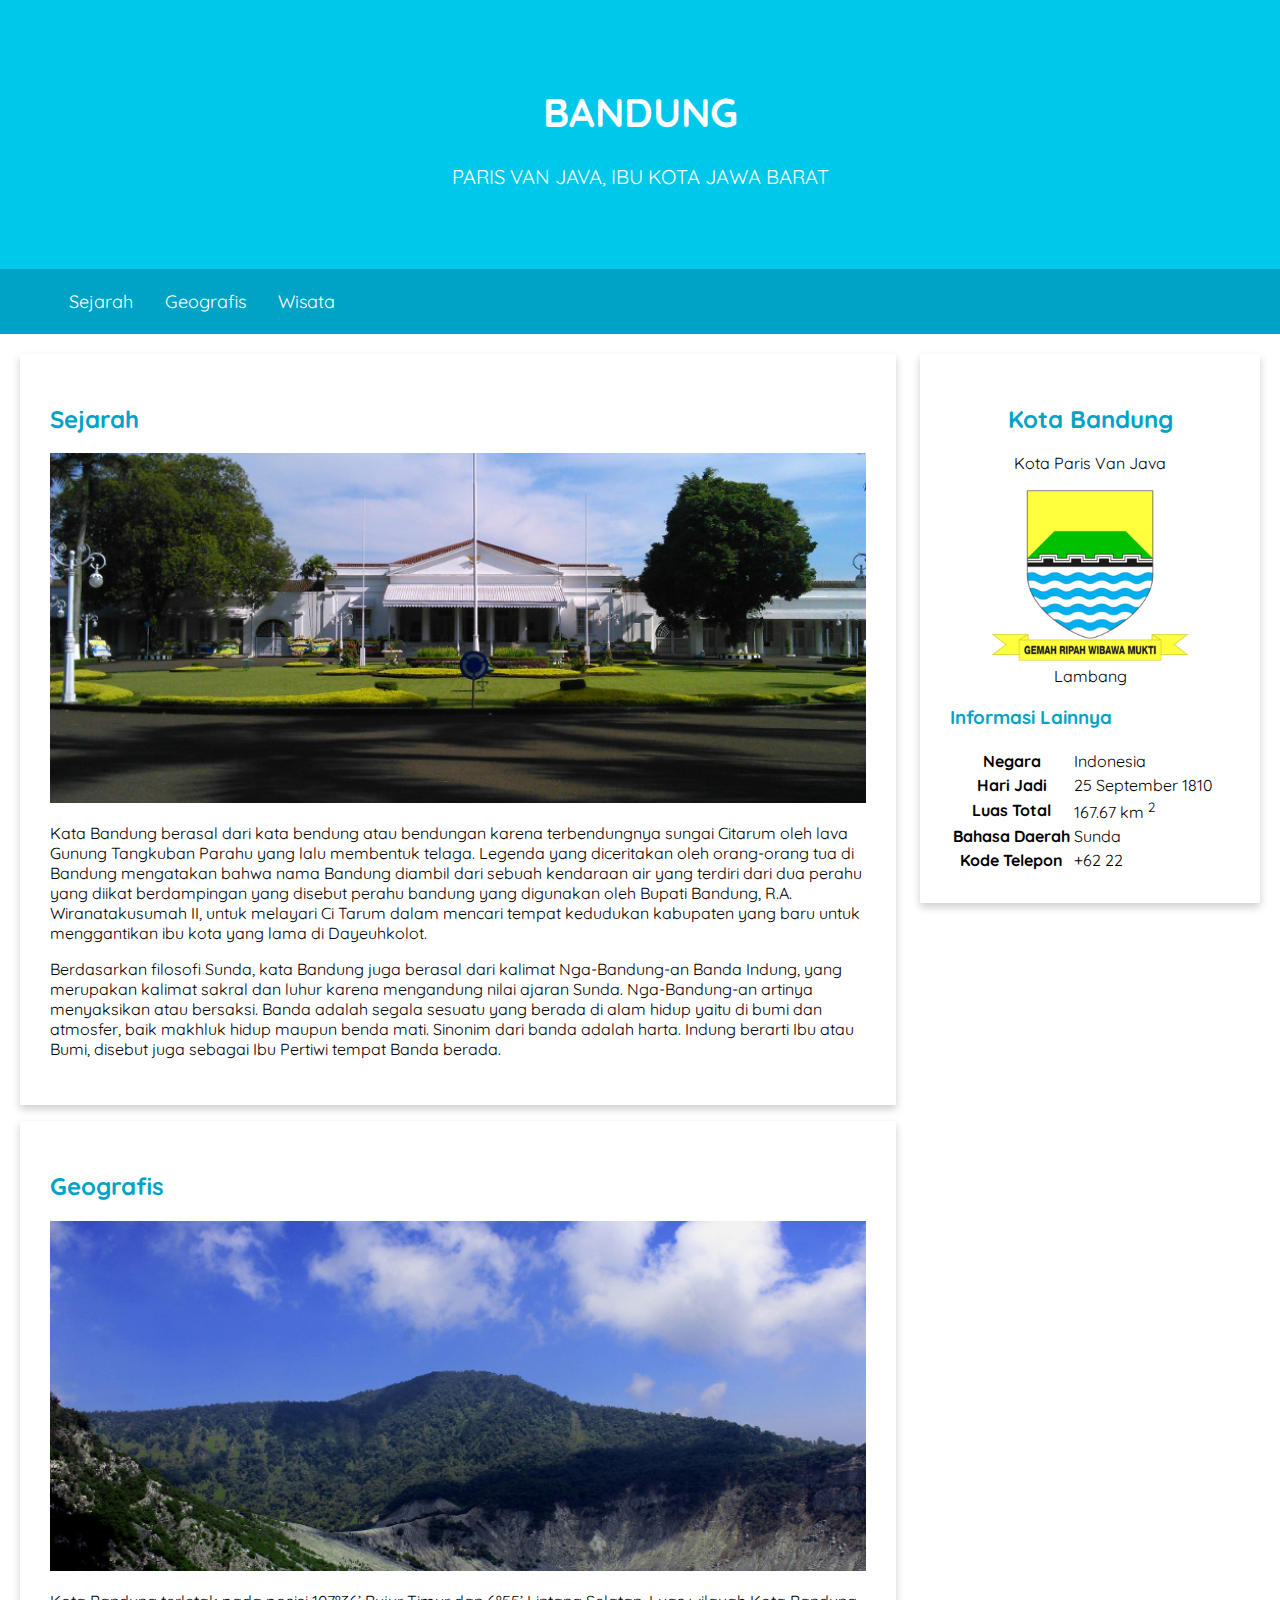
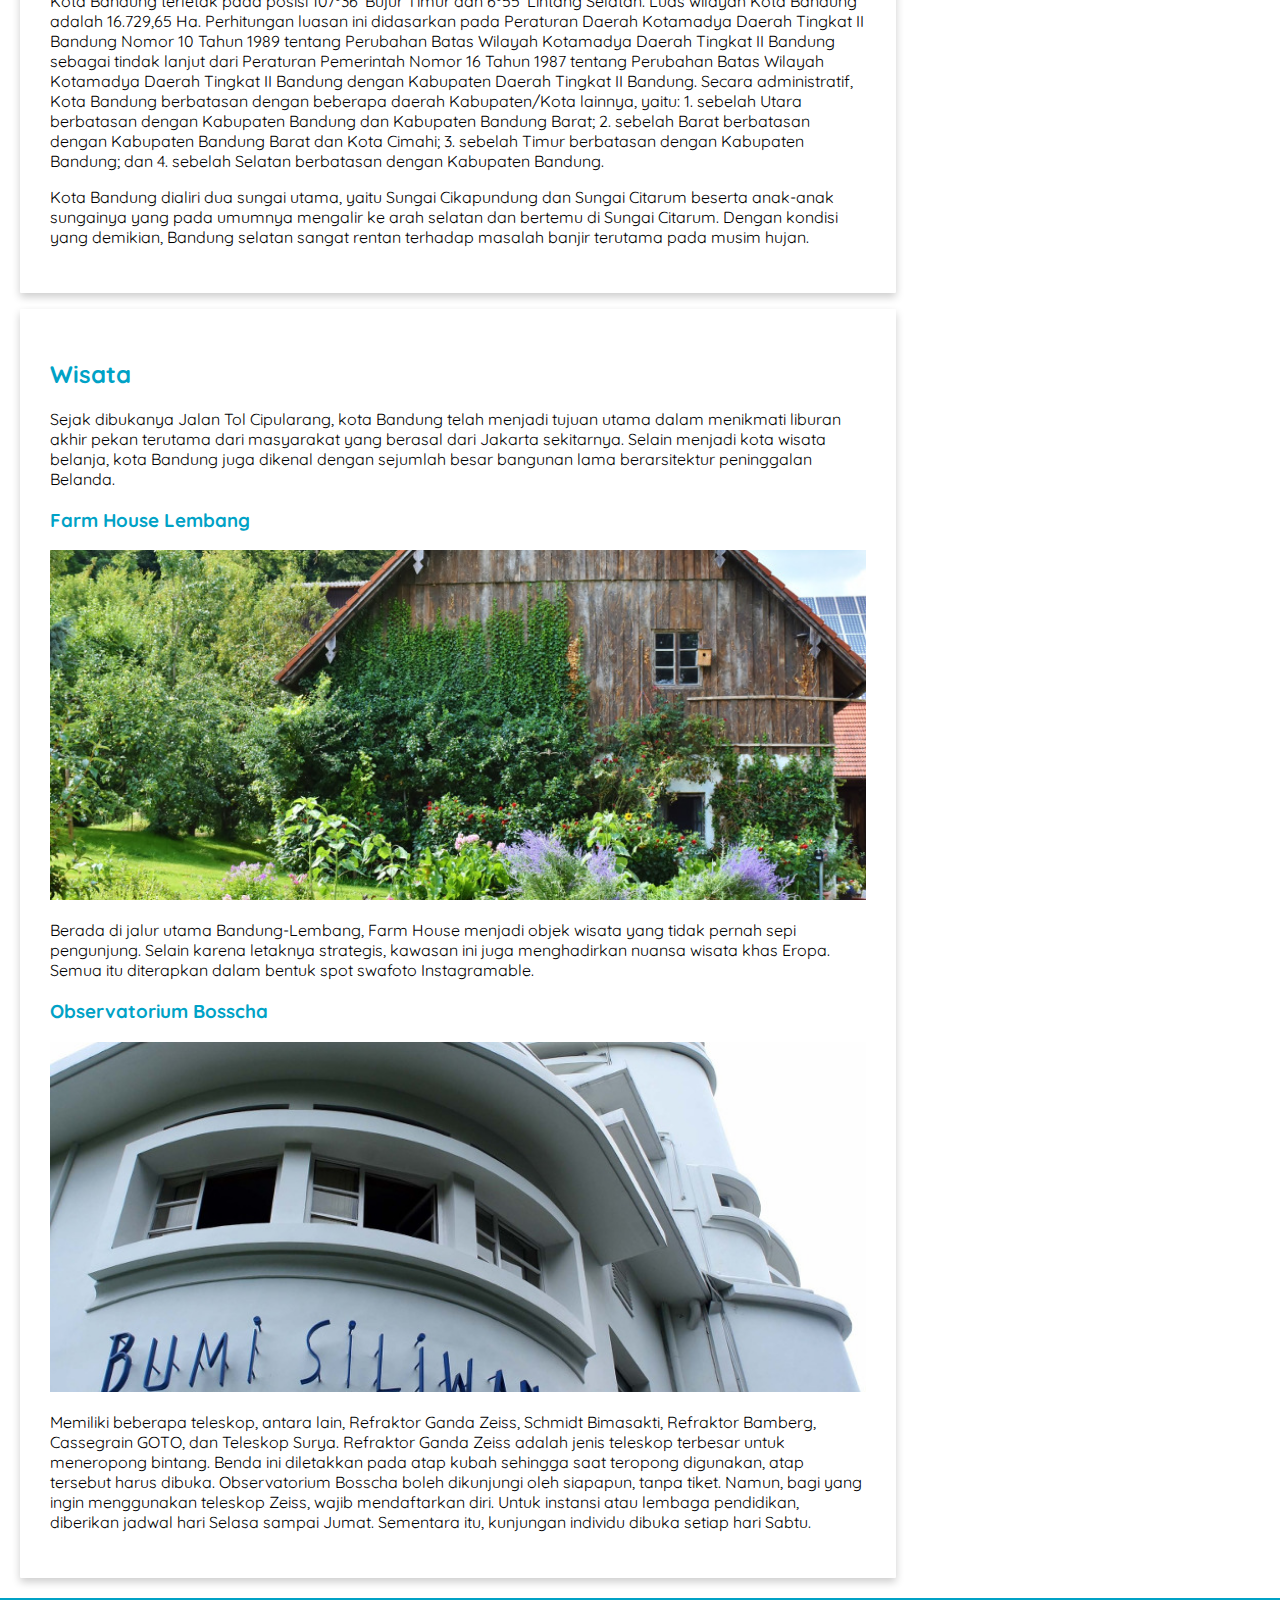
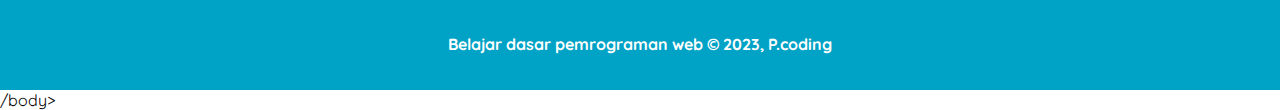
<file: index.html>
<!DOCTYPE html>
<html>

  <head>
    <meta charset="utf-8" />
    <meta name="viewport" content="width=device-width, initial-scale=1.0">
    <title>Halaman Profil Bandung</title>

    <link rel="stylesheet" href="assets/styles/style.css"/>

    <link rel="preconnect" href="https://fonts.googleapis.com"/>

    <link rel="preconnect" href="https://fonts.gstatic.com" crossorigin/>

    <link href="https://fonts.googleapis.com/css2?family=Quicksand:wght@400;700&display=swap" rel="stylesheet"/>

  </head>

  <body>
    <!-- Konten Header Website -->
    <header> 
      <div class="jumbotron">
        <h1>BANDUNG </h1>
        <p>
          PARIS VAN JAVA, IBU KOTA JAWA BARAT
        </p>
      </div>
    <!-- Navbar = Konten untuk menampung sebuah navigasi yang sifatnya penting -->
      <nav> 
        <ul>
          <li>
            <a href = "#Sejarah">Sejarah</a>
          <li>
            <a href="#Geografis">Geografis</a>
          </li>
          <li>
            <a href="#Wisata">Wisata</a>
          </li>
        </ul>
      </nav>
      <!-- Sebuah navigation pada dasarnya sangat berguna untuk aksesibilitas website kita.  -->
    </header>

<!-- Main Sebagai Konten isi website  -->
   <main>
<!-- Div sebagai elemen pembungkus -->
    <div id = "content">
      <!-- Article = Sebagai Independent Content -->
      <article id="Sejarah" class="card">
        <h2> Sejarah</h2>
        <img src="assets/image/history.jpg"
        alt="Sejarah" class="featured-image"/>
        <p>
          Kata Bandung berasal dari kata bendung atau bendungan karena terbendungnya sungai Citarum oleh
          lava Gunung Tangkuban Parahu yang lalu membentuk telaga. Legenda yang diceritakan oleh
          orang-orang tua di Bandung mengatakan bahwa nama Bandung diambil dari sebuah kendaraan air
          yang terdiri dari dua perahu yang diikat berdampingan yang disebut perahu bandung yang
          digunakan oleh Bupati Bandung, R.A. Wiranatakusumah II, untuk melayari Ci Tarum dalam mencari
          tempat kedudukan kabupaten yang baru untuk menggantikan ibu kota yang lama di Dayeuhkolot.
        </p>
        <p>
          Berdasarkan filosofi Sunda, kata Bandung juga berasal dari kalimat Nga-Bandung-an Banda
          Indung, yang merupakan kalimat sakral dan luhur karena mengandung nilai ajaran Sunda.
          Nga-Bandung-an artinya menyaksikan atau bersaksi. Banda adalah segala sesuatu yang berada di
          alam hidup yaitu di bumi dan atmosfer, baik makhluk hidup maupun benda mati. Sinonim dari
          banda adalah harta. Indung berarti Ibu atau Bumi, disebut juga sebagai Ibu Pertiwi tempat
          Banda berada.
        </p>
      </article>
  
      <article id="Geografis" class="card">
        <h2>Geografis</h2>
        <img src="assets/image/geografis.jpg" alt="Geografis" class="featured-image"/>
        <p>
          Kota Bandung terletak pada posisi 107º36’ Bujur Timur dan 6º55’ Lintang Selatan. Luas wilayah Kota Bandung adalah 16.729,65 Ha. Perhitungan luasan ini didasarkan pada Peraturan Daerah Kotamadya Daerah Tingkat II Bandung Nomor 10 Tahun 1989 tentang Perubahan Batas Wilayah Kotamadya Daerah Tingkat II Bandung sebagai tindak lanjut dari Peraturan Pemerintah Nomor 16 Tahun 1987 tentang Perubahan Batas Wilayah Kotamadya Daerah Tingkat II Bandung dengan Kabupaten Daerah Tingkat II Bandung. Secara administratif, Kota Bandung berbatasan dengan beberapa daerah Kabupaten/Kota lainnya, yaitu:
1. sebelah   Utara   berbatasan   dengan   Kabupaten   Bandung   dan Kabupaten Bandung Barat;
2. sebelah Barat berbatasan dengan Kabupaten Bandung Barat   dan Kota Cimahi;
3. sebelah Timur berbatasan dengan Kabupaten Bandung; dan
4. sebelah Selatan berbatasan dengan Kabupaten Bandung.
        </p>
        <p>
          Kota Bandung dialiri dua sungai utama, yaitu Sungai Cikapundung dan Sungai Citarum beserta
          anak-anak sungainya yang pada umumnya mengalir ke arah selatan dan bertemu di Sungai Citarum.
          Dengan kondisi yang demikian, Bandung selatan sangat rentan terhadap masalah banjir terutama
          pada musim hujan.
        </p>
      </article>

      <article id="Wisata" class="card">
        <h2>Wisata</h2>
        <p>
          Sejak dibukanya Jalan Tol Cipularang, kota Bandung telah menjadi tujuan utama dalam menikmati
          liburan akhir pekan terutama dari masyarakat yang berasal dari Jakarta sekitarnya. Selain
          menjadi kota wisata belanja, kota Bandung juga dikenal dengan sejumlah besar bangunan lama
          berarsitektur peninggalan Belanda.
        </p>
<!-- Section Sebagai Subjudul -->
        <section>
          <h3>Farm House Lembang</h3>
          <img src="assets/image/farm-house.jpg" alt="farm-house" class="featured-image"/>
          <p>
            Berada di jalur utama Bandung-Lembang, Farm House menjadi objek wisata yang tidak pernah sepi
            pengunjung. Selain karena letaknya strategis, kawasan ini juga menghadirkan nuansa wisata khas
            Eropa. Semua itu diterapkan dalam bentuk spot swafoto Instagramable.
          </p>
        </section>
<!-- Section Sebagai Subjudul -->
        <section>
          <h3>Observatorium Bosscha</h3>
          <img src="assets/image/bosscha.jpg" alt="Observatorium" class="featured-image"/>
          <p>
            Memiliki beberapa teleskop, antara lain, Refraktor Ganda Zeiss, Schmidt Bimasakti, Refraktor
            Bamberg, Cassegrain GOTO, dan Teleskop Surya. Refraktor Ganda Zeiss adalah jenis teleskop
            terbesar untuk meneropong bintang. Benda ini diletakkan pada atap kubah sehingga saat teropong
            digunakan, atap tersebut harus dibuka. Observatorium Bosscha boleh dikunjungi oleh siapapun,
            tanpa tiket. Namun, bagi yang ingin menggunakan teleskop Zeiss, wajib mendaftarkan diri. Untuk
            instansi atau lembaga pendidikan, diberikan jadwal hari Selasa sampai Jumat. Sementara itu,
            kunjungan individu dibuka setiap hari Sabtu.
          </p>
        </section>
      </article>
    </div>
<!-- Aside sebagai konten samping -->
    <aside>
      <article class="profile card">
        <header>
          <h2>Kota Bandung</h2>
          <p>Kota Paris Van Java</p>
          <figure>
            <img src="assets/image/Bandung_coa.png" alt="Bandung Logo">
            <figcaption>Lambang</figcaption>
          </figure>
        </header>

        <section>
          <!-- Konten baru -->
          <h3>Informasi Lainnya</h3>

          <table>
            
            <tr>
              <th>Negara</th> <!-- Bold Tabel menggunakan th -->
              <td>Indonesia</td>
            </tr>

            <tr>
              <th>Hari Jadi</th>
              <td>25 September 1810</td>
            </tr>

            <tr>
              <th>Luas Total</th>
              <td>167.67 km <sup>2</sup></td>
            </tr>

            <tr>
              <th>Bahasa Daerah</th>
              <td>Sunda</td>
            </tr>

            <tr>
              <th>Kode Telepon</th>
              <td>+62 22</td>
            </tr>

          </table>
        </section>

      </article>
    </aside>

    </main>
    <!-- Konten Kaki website -->
    <footer>
      <p>Belajar dasar pemrograman web &#169; 2023, P.coding
      </p>
    </footer>
  
  </body>
</html>/body>
</html>
</file>
<file: assets/styles/style.css>
@import url("https://fonts.googleapis.com/css?family=Quicksand:400,700&display=swap");
 
*{
    box-sizing: border-box;
}
body{
    font-family: 'Quicksand', sans-serif;
    margin: 0;
    padding: 0;
}

h2,h3 {
    color: #00a2c6;
}

footer{
    padding: 20px;
    color: white;
    background-color: #00a2c6;
    text-align: center;
    font-weight: bold;
}

nav a{
    font-size: 18px;
    font-weight: 400;
    text-decoration: none;

    color: white;
}

nav a:hover {
    font-weight: bold;
}

.profile header{
    text-align: center;
}

.featured-image{
    width: 100%;
    max-height: 350px;
    object-fit: cover;
    object-position: center;
}
.profile img{
    width: 200px;
}

.card {
    box-shadow: 0 4px 8px 0 rgba(0, 0, 0, 0.2);
    border-radius: 1px;

    padding: 30px;
}

.jumbotron{
    font-size: 20px;
    padding: 60px;
    background-color: #00c8eb;
    text-align: center;
    color: white;
}


nav{
    background-color: #00a2c6;
    padding: 5px;
    position: sticky;
    top: 0;
}

nav ul {
    padding-inline: 4rem;
    display: flex;
    gap: 2rem;
  }

nav li {
    list-style-type: none;
}
main{
    padding: 20px;
    
    display: flex;
    gap: 1.5rem;
}

#content{
    flex: 5;

    display: flex;
    flex-flow: column nowrap;
    gap: 1rem 2rem;
}

aside {
    flex: 1;
}

header{
    display: inline;
}


@media screen and (max-width: 1200px) {
    main{
        flex-flow: column nowrap;
    }
    main aside {
        align-self: center;
    }
}
@media screen and (max-width: 768px) {
    nav ul {
        justify-content: center;
      }
     
      main aside {
        align-self: stretch;
      }
}

@media screen and (max-width: 1000px) {
    #content, aside {
      width: 100%;
      padding: 0;
    }
}
</file>
